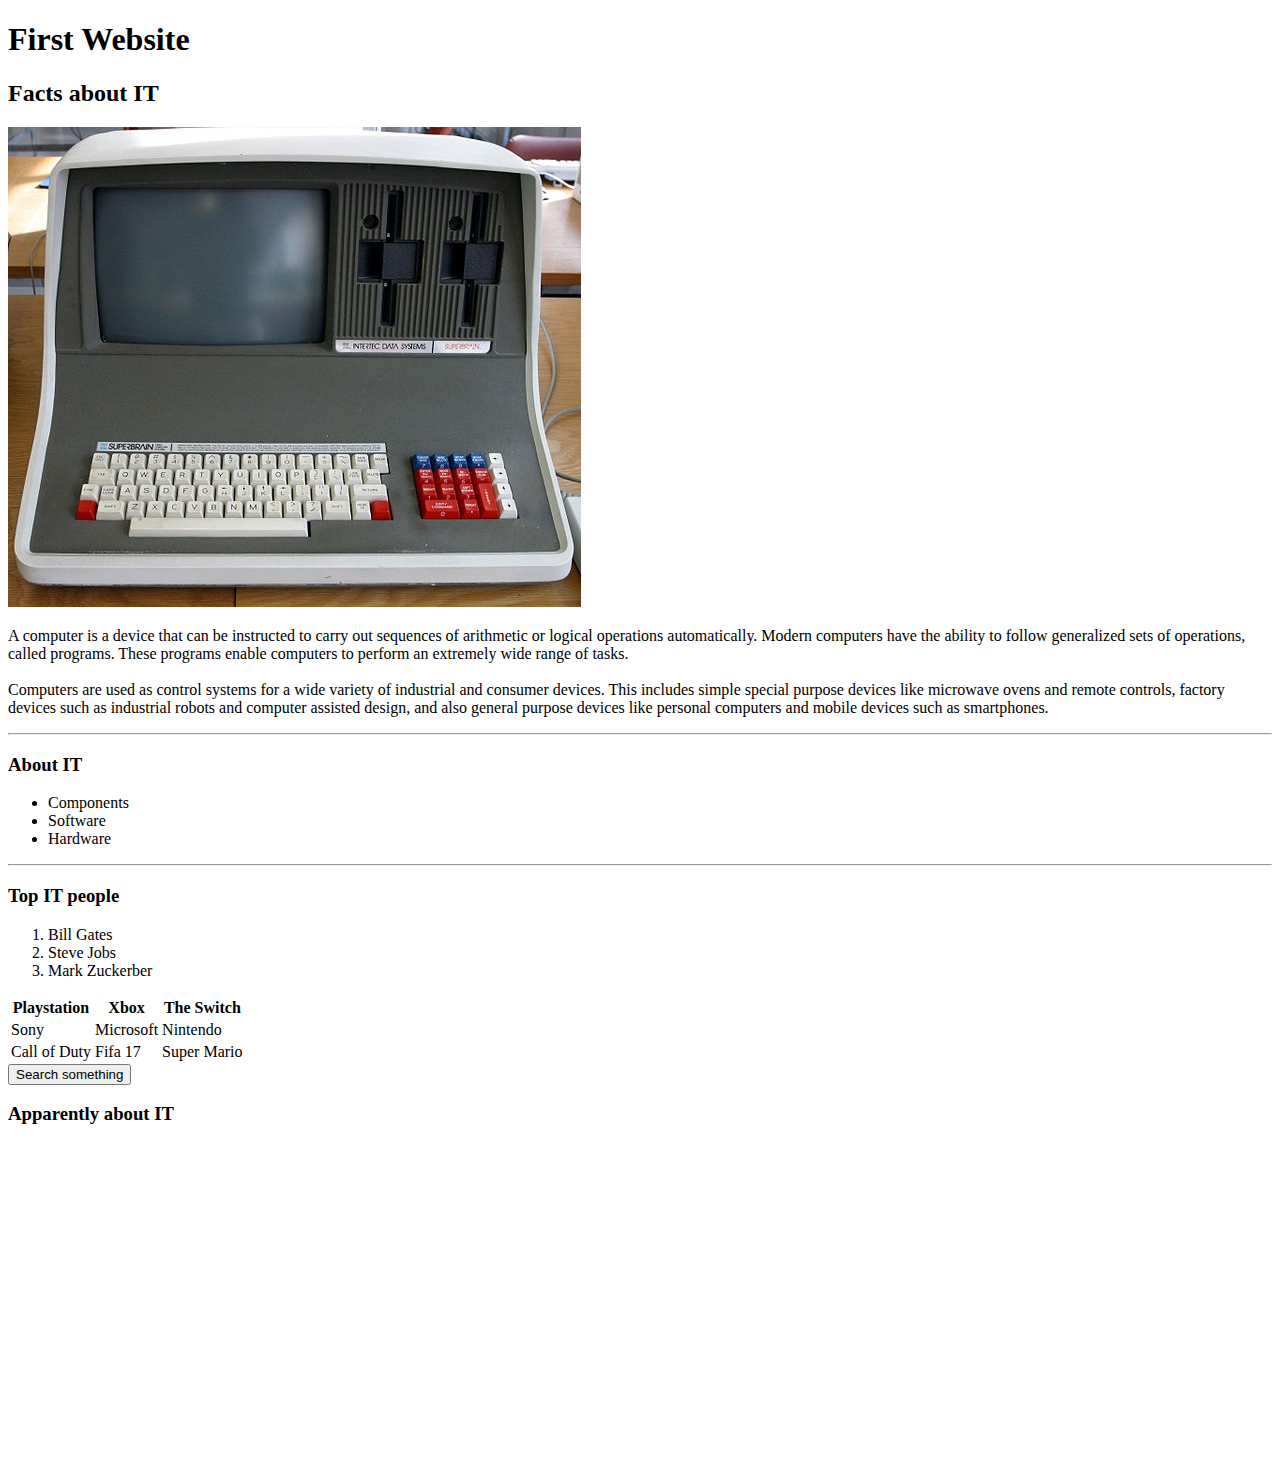
<file: index.html>
<!DOCTYPE html> <!-- Tells browser that HTML is being used -->
<html>  <!-- Defines the language is being used -->
    
    <head> <!-- Its gonna be loading in the background -->
        <meta charset="utf-8"> <!-- Allows us to use characters or symbols -->
		
        <meta http-equiv="X-UA-Compatible" content="IE=edge">
		
        <title> First Website Example</title>
        <meta name="description" content="An interactive getting started guide for Brackets.">
       
		
    </head>
    <body> <!-- This the user is gonna see -->
     
		
		<header>  </header>
  
		<h1> First Website </h1>
		
		<h2> Facts about IT </h2>
		
	<img src="resources/img/computer.jpg" />
		
	<p> A computer is a device that can be instructed to carry out sequences of arithmetic or logical operations automatically. Modern computers have the ability to follow generalized sets of operations, called programs. These programs enable computers to perform an extremely wide range of tasks.<br/>

	<br/>Computers are used as control systems for a wide variety of industrial and consumer devices. This includes simple special purpose devices like microwave ovens and remote controls, factory devices such as industrial robots and computer assisted design, and also general purpose devices like personal computers and mobile devices such as smartphones.</p>
		
	<hr/>
		
	<h3>  About IT </h3>
		
		<nav>
		
		<ul>
			
			<li> Components </li>
			
			<li> Software </li>
			
			<li> Hardware </li>
		
			
		</ul>
		
		</nav>
		
	<hr/>
		
		<h3> Top IT people </h3>
		
		<ol> 
		
		<li> Bill Gates </li>
		<li> Steve Jobs </li>
		<li> Mark Zuckerber </li>
		
		</ol>
		
	<table>
		
	<tr> <th> Playstation </th>  <th> Xbox </th> <th> The Switch </th> </tr>
		
	<tr> <td> Sony </td> <td> Microsoft </td> <td> Nintendo </td> </tr>
		
	<tr> <td> Call of Duty </td> <td> Fifa 17 </td> <td> Super Mario </td></tr>
		
	</table>
		
		<form action="http://www.google.co.uk">
		
		<input type="submit" value="Search something">
		
		</form>
		
		<div> 
			
			<h3> Apparently about IT </h3>
		
		<iframe width="560" height="315" src="https://www.youtube.com/embed/xKJmEC5ieOk?rel=0&amp;showinfo=0" frameborder="0" allow="autoplay; encrypted-media" allowfullscreen></iframe>
		
		
		</div>
		
		
		
        
    </body>
</html>
</file>
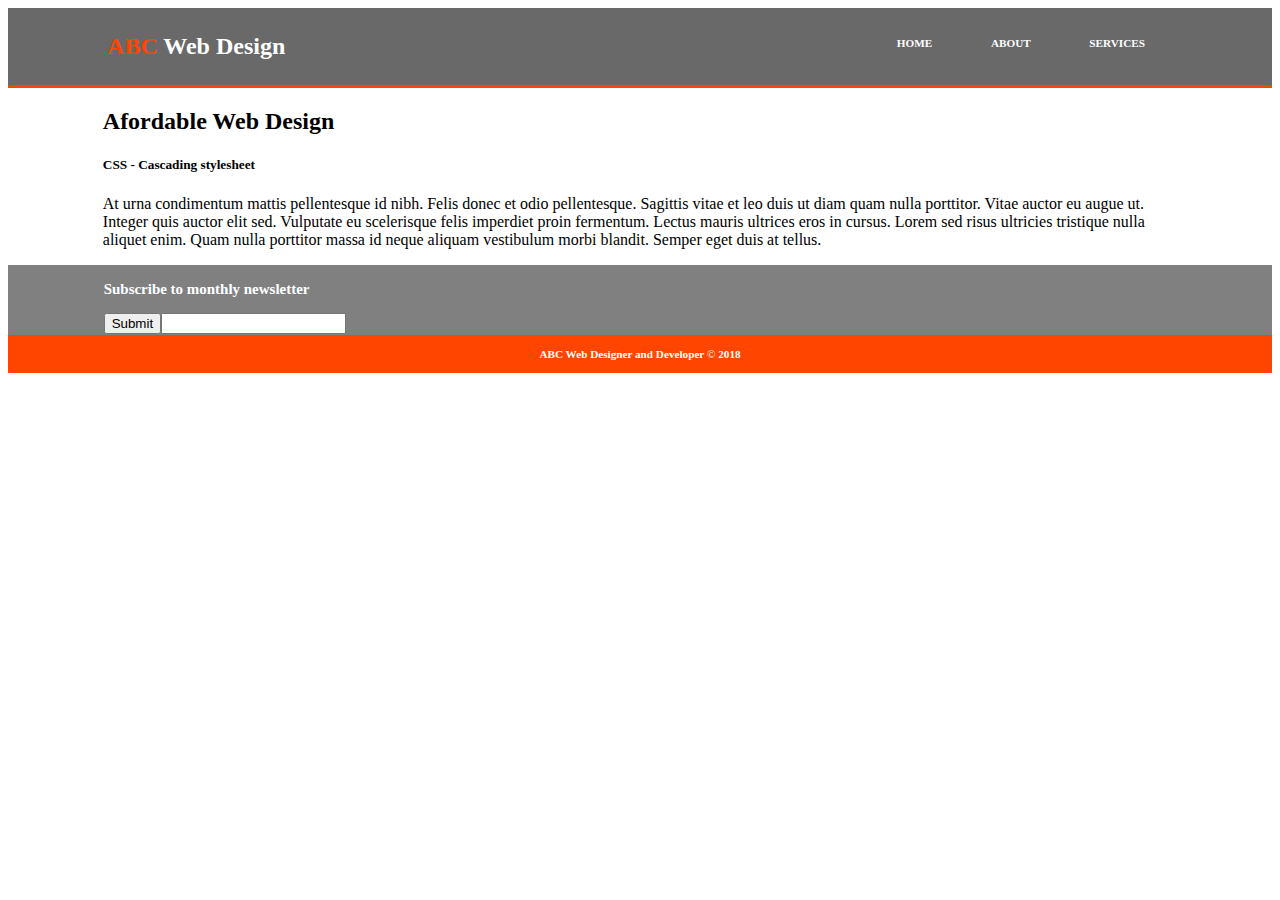
<file: ABC Web Design/index.html>
<!DOCTYPE html>
<html>
<head>
	<title> ABC Web Design </title>
	<meta charset="UTF-8">
	<meta name="viewport" content="width=device-width, initia-scale=1.0">
	<link rel="stylesheet" href="css/style.css">
</head>

<body>
	
	<header id="mainMenu">
	<div class="container">
	<h2 id="menu1"><b id="menuHighlight"> ABC</b> Web Design</h2>
	
	<ul id="menu2">
	<a href="index.html" class="btn1"> <li> Home </li></a>
	<a href="about.html" class="btn1"> <li> About </li></a>
	<a href="services.html" class="btn1"> <li> Services </li></a>
	</ul>

		</div>
	</header>	
	
	<section>
		<div class="container">
	<h2> Afordable Web Design </h2>
	
	<h5> CSS - Cascading stylesheet </h5>
	<p> At urna condimentum mattis pellentesque id nibh. Felis donec et odio pellentesque. Sagittis vitae et leo duis ut diam quam nulla porttitor. Vitae auctor eu augue ut. Integer quis auctor elit sed. Vulputate eu scelerisque felis imperdiet proin fermentum. Lectus mauris ultrices eros in cursus. Lorem sed risus ultricies tristique nulla aliquet enim. Quam nulla porttitor massa id neque aliquam vestibulum morbi blandit. Semper eget duis at tellus.
	</p>
</div>
	</section>
	
	<section id="middleSection">
	<div class="container">
	<h3 > Subscribe to monthly newsletter </h3>

	<div>
	<input type="email" name="email" required>
	<input type="submit" value="Submit" id="submit" class=>
	</div>
	</div>
	</section>	
	
	<footer >
		<p style="text-align: center"> <b> ABC Web Designer and Developer </b> &copy; <b> 2018 </b> </p>
	</footer>
		
</body>

</html>
</file>
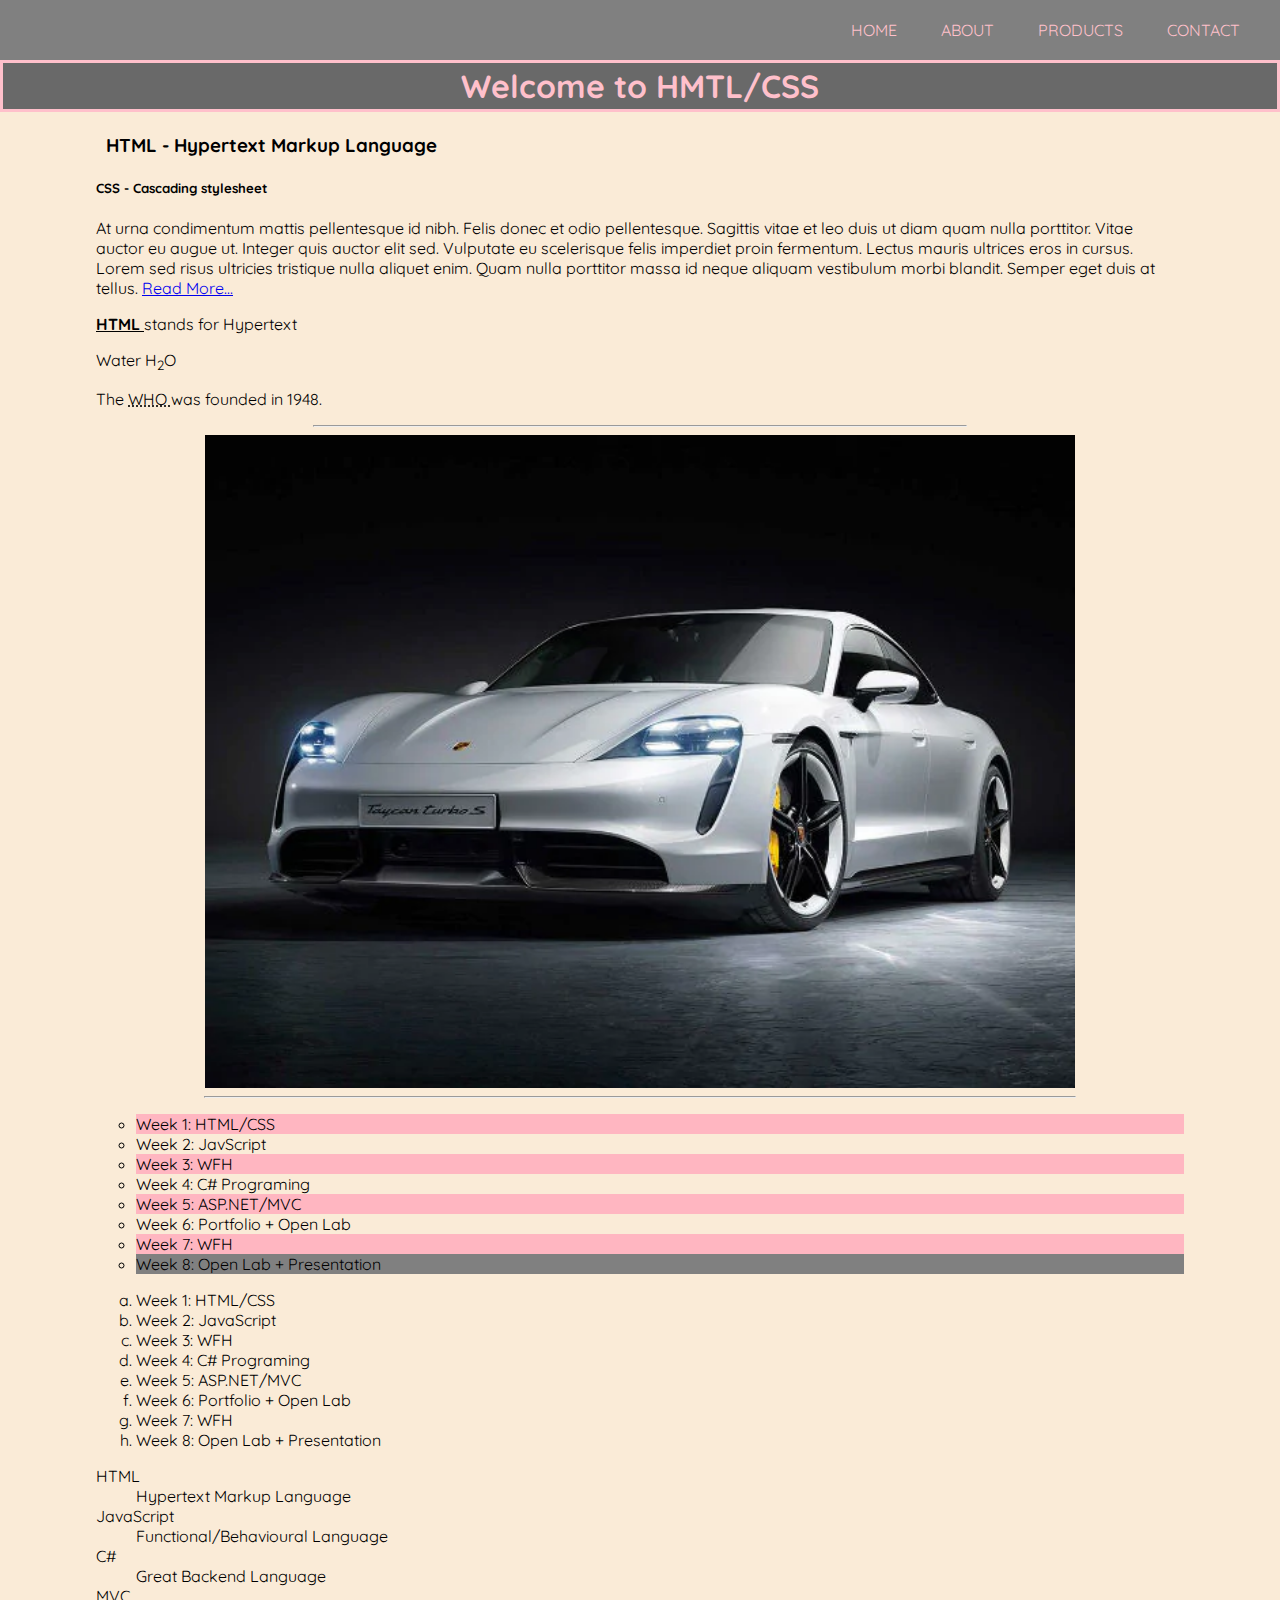
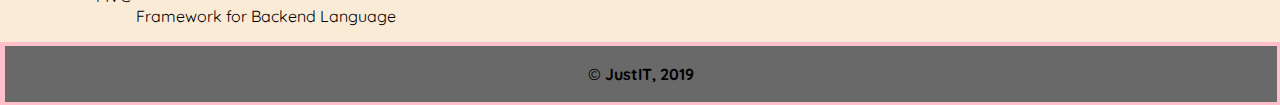
<file: Part 1/index.html>
<!DOCTYPE html>
<html>
<head>
	<title> Home page </title>
	<meta charset="UTF-8">
	<meta name="description" content="Web Development">
	<meta name="keywords" content="html5, css3">
	<meta name="viewport" content="width=device-width, initia-scale=1.0">
	<link rel="stylesheet" href="css/style.css">
</head>

<body>
	<ul id="menu1">
	<a href="index.html"> <li> Home </li></a>
	<a href="about.html"> <li> About </li></a>
	<a href="products.html"> <li> Products </li></a>
	<a href="contact.html"> <li> Contact </li></a>
	</ul>
	
	<h1> Welcome to HMTL/CSS </h1>
	<div class="container">
	<h3> HTML - Hypertext Markup Language</h3>
	<h5> CSS - Cascading stylesheet </h5>
	<p> At urna condimentum mattis pellentesque id nibh. Felis donec et odio pellentesque. Sagittis vitae et leo duis ut diam quam nulla porttitor. Vitae auctor eu augue ut. Integer quis auctor elit sed. Vulputate eu scelerisque felis imperdiet proin fermentum. Lectus mauris ultrices eros in cursus. Lorem sed risus ultricies tristique nulla aliquet enim. Quam nulla porttitor massa id neque aliquam vestibulum morbi blandit. Semper eget duis at tellus. <a href="https://www.w3schools.com/html/html5_intro.asp"> Read More... </a>
	</p>
	<p><u> <b> HTML </b> </u> stands for Hypertext
	</p>
	<! -- Comment here: What it that about -- >
	<p>Water H<sub>2</sub>O</p>
	<p>The <abbr title="World Health Organisation"> WHO </abbr> was founded in 1948. </p>
	<hr width="60%">
	<a href="https://www.bbc.co.uk/news"> <!--Link in the image -->
	<img src="img/car.webp" width="750px" class="center" alt="car">
	</a>
	<hr width="80%">
	<ul type="circle" class="myList">
		<li> Week 1: HTML/CSS </li>
		<li> Week 2: JavScript </li>
		<li> Week 3: WFH </li>
		<li> Week 4: C# Programing </li>
		<li> Week 5: ASP.NET/MVC </li>
		<li> Week 6: Portfolio + Open Lab </li>
		<li> Week 7: WFH </li>
		<li> Week 8: Open Lab + Presentation </li>
	</ul>
	<ol type="a">
		<li> Week 1: HTML/CSS </li>
		<li> Week 2: JavaScript </li>
		<li> Week 3: WFH </li>
		<li> Week 4: C# Programing </li>
		<li> Week 5: ASP.NET/MVC </li>
		<li> Week 6: Portfolio + Open Lab </li>
		<li> Week 7: WFH </li>
		<li> Week 8: Open Lab + Presentation </li>		
	</ol>
	
	<dl>
		<dt> HTML </dt>
		<dd> Hypertext Markup Language </dd>
		
		<dt> JavaScript </dt>
		<dd> Functional/Behavioural Language </dd>
		
		<dt> C# </dt>
		<dd> Great Backend Language </dd>
		
		<dt> MVC </dt>
		<dd> Framework for Backend Language </dd>
		
	</dl>
	</div>
	<footer >
		<p style="text-align: center"> &copy; <b> JustIT, 2019 </b> </p>
	</footer>
		
</body>

</html>
</file>
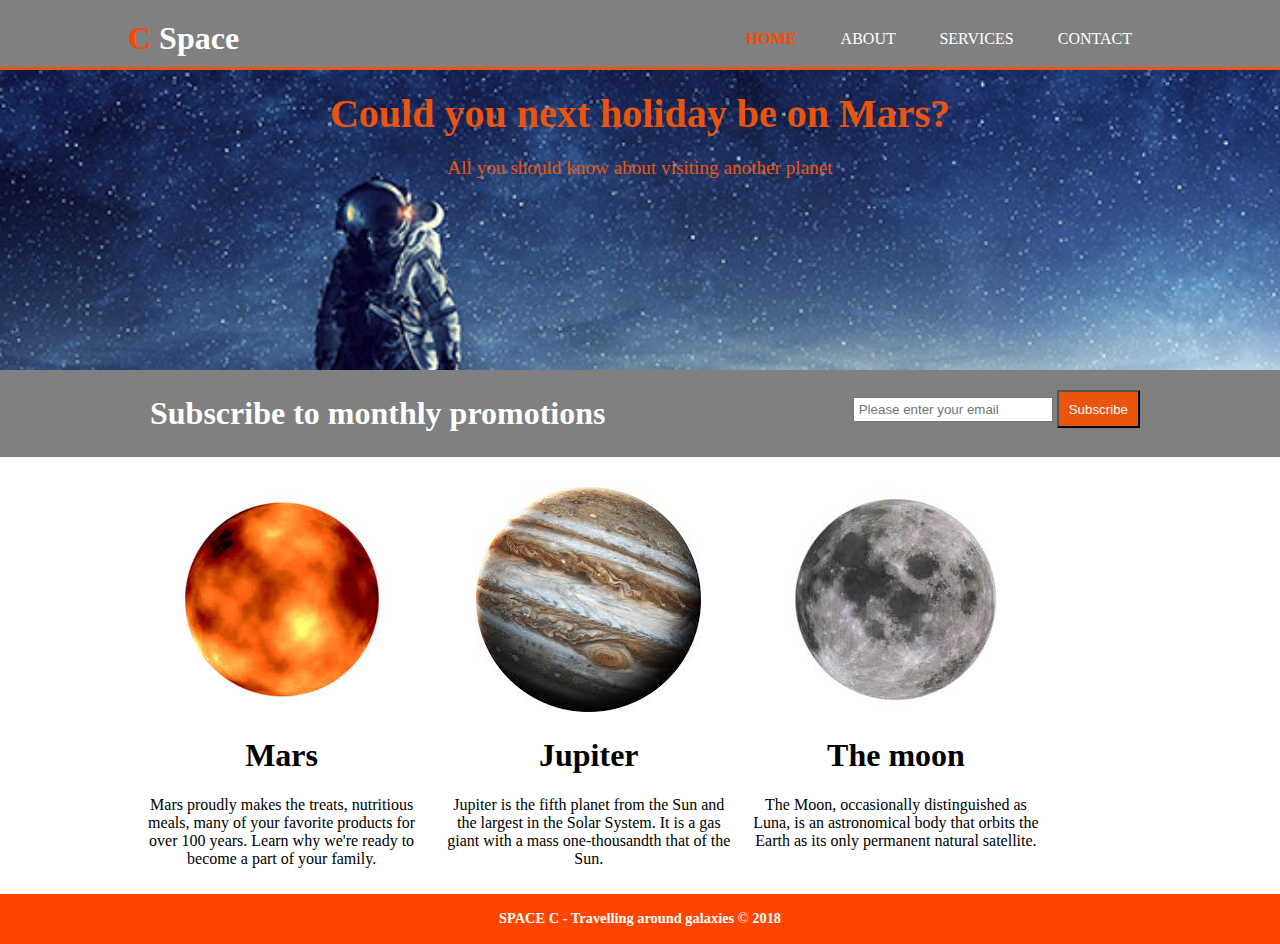
<file: ABC Web Design/ABC Web Design/index.html>
<!DOCTYPE html>
<html>
<head>
	<title> ABC Web Design </title>
	<meta charset="UTF-8">
	<meta name="viewport" content="width=device-width, initia-scale=1.0">
	<link rel="stylesheet" href="css/style1.css">
</head>

<body>
	
	<header>
	<div class="container">
	<div id="branding">
	<h1><b id="menu1">C </b> Space </h1>
	</div>
	<nav>
	<ul id="menu2">
	<li class="current"> <a href="index.html" > Home </a></li>
	<li><a href="about.html" > About </a></li>
	<li><a href="services.html" >Services </a></li>
	<li><a href="contact.html">Contact</a></li>
	</ul>
	</nav>
	</div>
	</header>	
	
	<section id="showcase">
	<div class="container">
	<h1> Could you next holiday be on Mars? </h1>
	<p> All you should know about visiting another planet  </p>
    </div>
	</section>
	
	<section id="newsletter">
	<div class="container">
	<h1> Subscribe to monthly promotions </h1>
	<form>
	<input type="email" name="email" placeholder="Please enter your email">
	<input class="btn1" type="submit" value="Subscribe">
	</form>
		</div>
	</section>	
	
	<section id="boxes">
	<div class="container">	
	<div class="box">
		<img src="img/mars.jpg">
		<h1> Mars </h1>
		<p>Mars proudly makes the treats, nutritious meals, many of your favorite products for over 100 years. Learn why we're ready to become a part of your family.</p>
	</div>	
		
	<div class="box">
		<img src="img/jupiter.jpg">
		<h1> Jupiter </h1>
		<p>Jupiter is the fifth planet from the Sun and the largest in the Solar System. It is a gas giant with a mass one-thousandth that of the Sun. </p>
	</div>	
		
	<div class="box">
		<img src="img/themoon.jpg">
		<h1> The moon </h1>
		<p> The Moon, occasionally distinguished as Luna, is an astronomical body that orbits the Earth as its only permanent natural satellite.</p>
	</div>	
	</div>
	</section>
	
	<footer >
		<p style="text-align: center"> <b> SPACE C - Travelling around galaxies </b> &copy; <b> 2018 </b> </p>
	</footer>
		
</body>

</html>
</file>
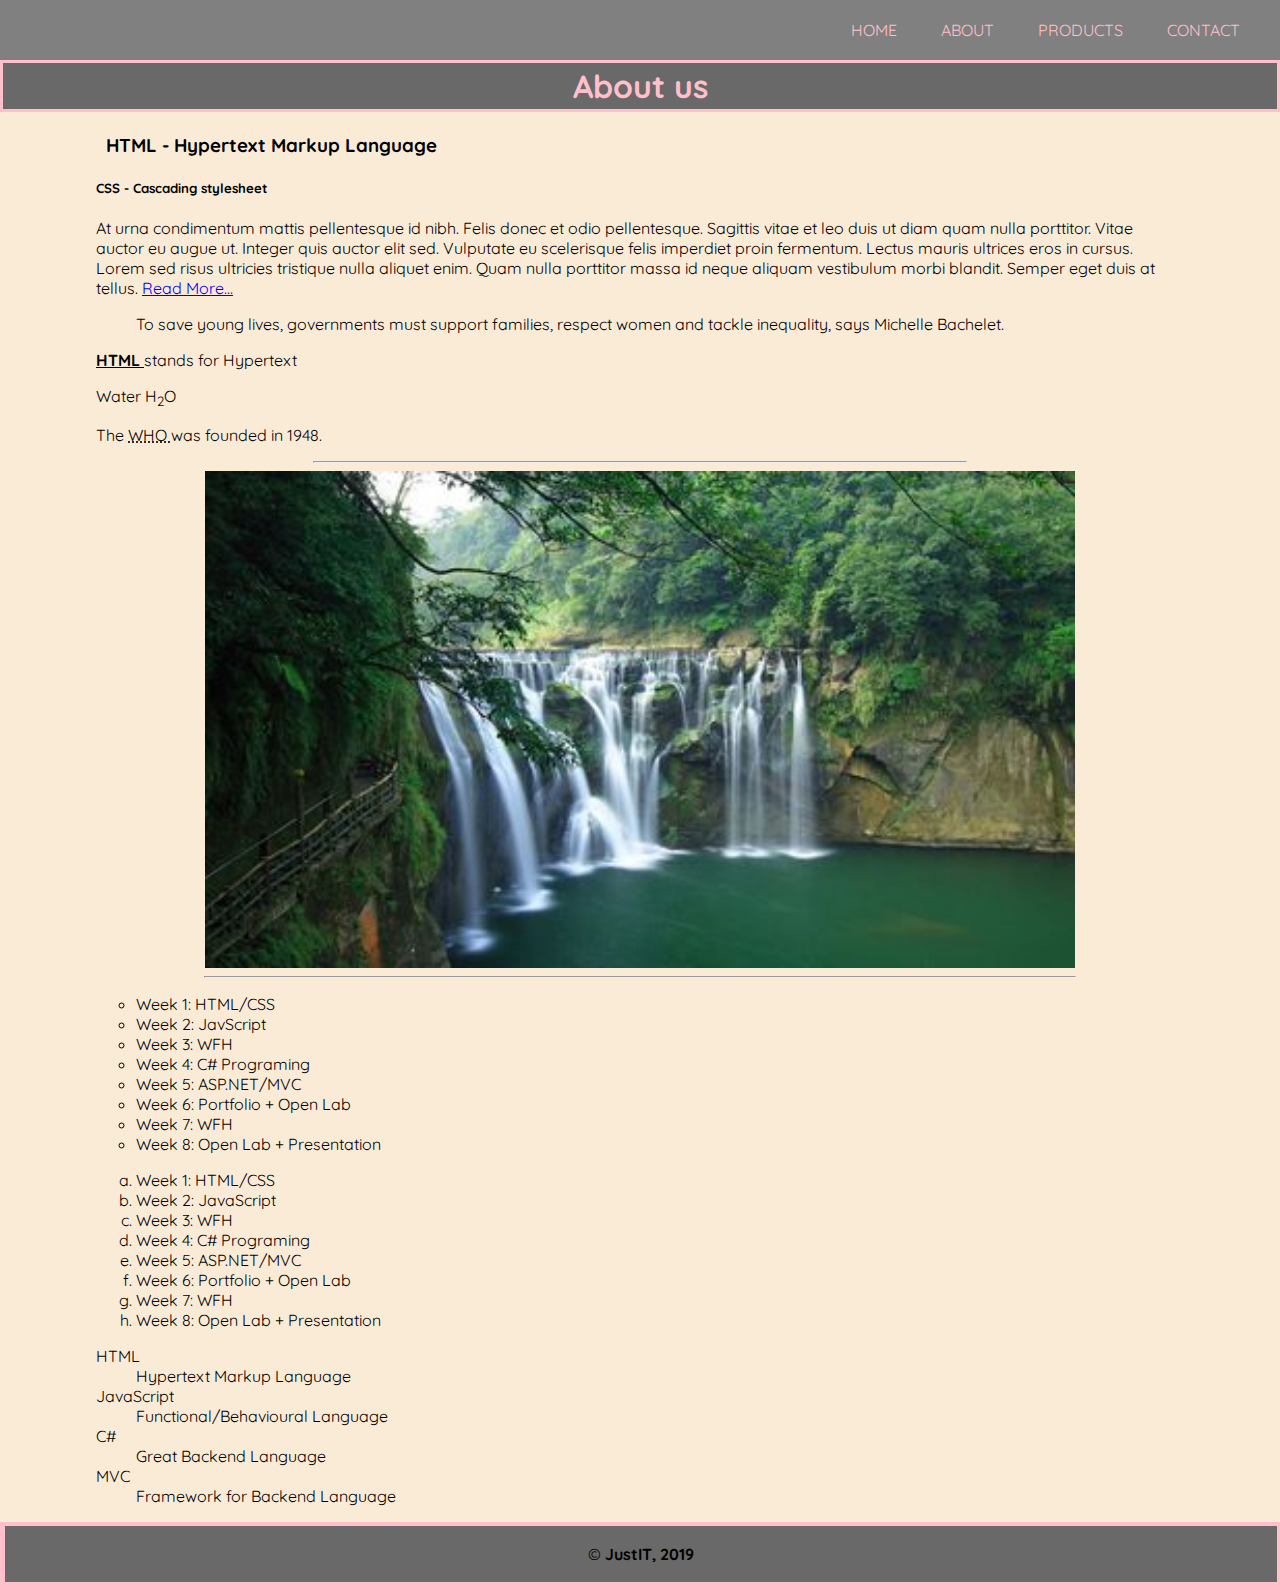
<file: Part 1/about.html>
<!DOCTYPE html>
<html>
<head>
	<title> About </title>
	<meta charset="UTF-8">
	<link rel="stylesheet" href="css/style.css">
</head>

<body>
	
	<ul id="menu1">
	<a href="index.html"> <li> Home </li></a>
	<a href="about.html"> <li> About </li></a>
	<a href="products.html"> <li> Products </li></a>
	<a href="contact.html"> <li> Contact </li></a>
	</ul>
	
	<h1> About us </h1>
	<div class="container">
	<h3> HTML - Hypertext Markup Language</h3>
	<h5> CSS - Cascading stylesheet </h5>
	<p> At urna condimentum mattis pellentesque id nibh. Felis donec et odio pellentesque. Sagittis vitae et leo duis ut diam quam nulla porttitor. Vitae auctor eu augue ut. Integer quis auctor elit sed. Vulputate eu scelerisque felis imperdiet proin fermentum. Lectus mauris ultrices eros in cursus. Lorem sed risus ultricies tristique nulla aliquet enim. Quam nulla porttitor massa id neque aliquam vestibulum morbi blandit. Semper eget duis at tellus. <a href="https://www.w3schools.com/html/html5_intro.asp"> Read More... </a>
	</p>
	<blockquote cite="https://www.nature.com/">
		To save young lives, governments must support families, respect women and tackle inequality, says Michelle Bachelet.
	</blockquote>
	
	<p><u> <b> HTML </b> </u> stands for Hypertext
	</p>
	<! -- Comment here: What it that about -- >
	<p>Water H<sub>2</sub>O</p>
	<p>The <abbr title="World Health Organisation"> WHO </abbr> was founded in 1948. </p>
	<hr width="60%">
	<a href="https://www.bbc.co.uk/news"> <!--Link in the image -->
	<img src="img/Waterfall.jpg" width="750px" class="center">
	</a>
	<hr width="80%">
	<ul type="circle">
		<li> Week 1: HTML/CSS </li>
		<li> Week 2: JavScript </li>
		<li> Week 3: WFH </li>
		<li> Week 4: C# Programing </li>
		<li> Week 5: ASP.NET/MVC </li>
		<li> Week 6: Portfolio + Open Lab </li>
		<li> Week 7: WFH </li>
		<li> Week 8: Open Lab + Presentation </li>
	</ul>
	<ol type="a">
		<li> Week 1: HTML/CSS </li>
		<li> Week 2: JavaScript </li>
		<li> Week 3: WFH </li>
		<li> Week 4: C# Programing </li>
		<li> Week 5: ASP.NET/MVC </li>
		<li> Week 6: Portfolio + Open Lab </li>
		<li> Week 7: WFH </li>
		<li> Week 8: Open Lab + Presentation </li>		
	</ol>
	
	<dl>
		<dt> HTML </dt>
		<dd> Hypertext Markup Language </dd>
		
		<dt> JavaScript </dt>
		<dd> Functional/Behavioural Language </dd>
		
		<dt> C# </dt>
		<dd> Great Backend Language </dd>
		
		<dt> MVC </dt>
		<dd> Framework for Backend Language </dd>
		
	</dl>
	</div>
	<footer>
		<p style="text-align: center"> &copy; <b> JustIT, 2019 </b> </p>
	</footer>
	
</body>

</html>
</file>
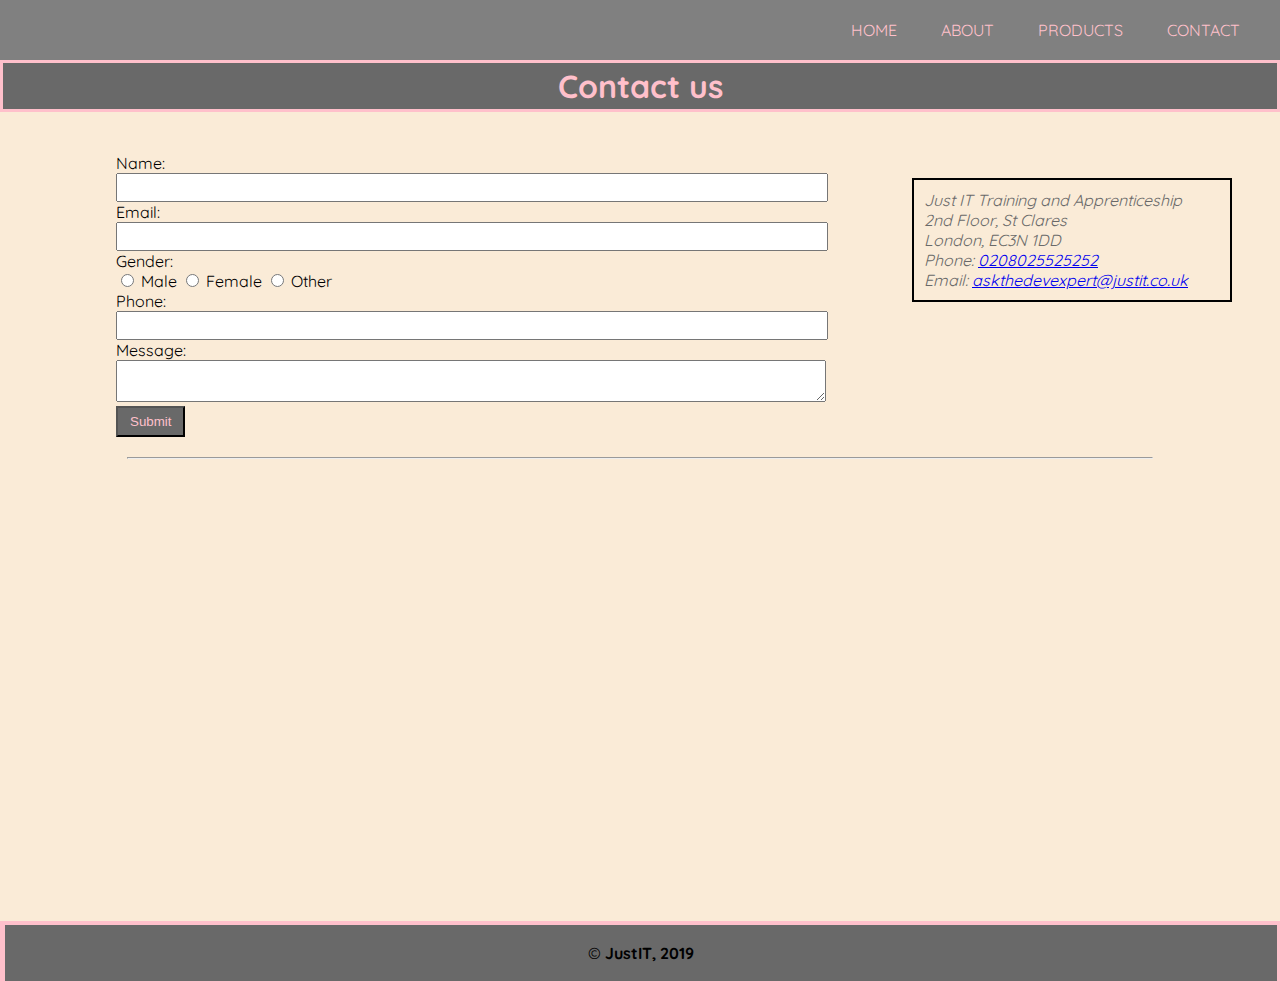
<file: Part 1/contact.html>
<!DOCTYPE html>
<html>
<head>
	<title> Contact </title>
	<meta charset="UTF-8">
	<link rel="stylesheet" href="css/style.css">
	<style>
		address{
			display: block;
			color: dimgrey;
			border: 2px solid black;
			padding: 10px;
		}
		#addressdiv{
			width: 25%;
			float: left;
			margin-top: 45px;
		}
	</style>
</head>

<body>
	
	<ul id="menu1">
	<a href="index.html"> <li> Home </li></a>
	<a href="about.html"> <li> About </li></a>
	<a href="products.html"> <li> Products </li></a>
	<a href="contact.html"> <li> Contact </li></a>
	</ul>
	
	<h1> Contact us </h1>
	<div class="container">
	<div id="formdiv">
	<form method="post" action="mailto:camilaf01@gmail.com" enctype="text/plain" class="myform">
	<div>
	
	<label> Name: </label>
	<input type="text" name="name" required>
	</div>
		
	<div>
	<label> Email: </label>
	<input type="email" name="email" required>
	</div>
		
	<div>
	<label> Gender: </label>
	<input type="radio" name="gender" value="male"> Male
	<input type="radio" name="gender" value="female"> Female
	<input type="radio" name="gender" value="Other"> Other
	</div>
		
	<div>
	<label> Phone: </label>
	<input type="number" name="phone">
	</div>
	
	<div>
	<label> Message: </label>
	<textarea name="message"></textarea>
	</div>
			
	<input type="submit" value="Submit" class="button">
	
	</form>
	</div>
	</div>
	
	<div id="addressdiv">
		<address>
			Just IT Training and Apprenticeship <br>
			2nd Floor, St Clares <br>
			London, EC3N 1DD <br>
			Phone: <a href="tel: 0208025525252"> 0208025525252 </a> <br>
			Email: <a href="sip: askthedevexpert@justit.co.uk"> askthedevexpert@justit.co.uk </a> <br>
		</address>	
	</div>
	<div>
	<hr width="80%">
	
	<iframe src="https://www.google.com/maps/embed?pb=!1m18!1m12!1m3!1d2483.0448689154796!2d-0.07726908471080214!3d51.512392818159874!2m3!1f0!2f0!3f0!3m2!1i1024!2i768!4f13.1!3m3!1m2!1s0x4876034b9c0c3d4d%3A0x4a8a2e2a872317ef!2sMinories%2C+London+EC3N+1DD!5e0!3m2!1sen!2suk!4v1565692076440!5m2!1sen!2suk" width="100%" height="450" frameborder="0" style="border:0" allowfullscreen=""></iframe>
	</div>
	
	<div class="clear"> </div>
	<footer>
		<p style="text-align: center"> &copy; <b> JustIT, 2019 </b> </p>
	</footer>
	
		
</body>

</html>
</file>
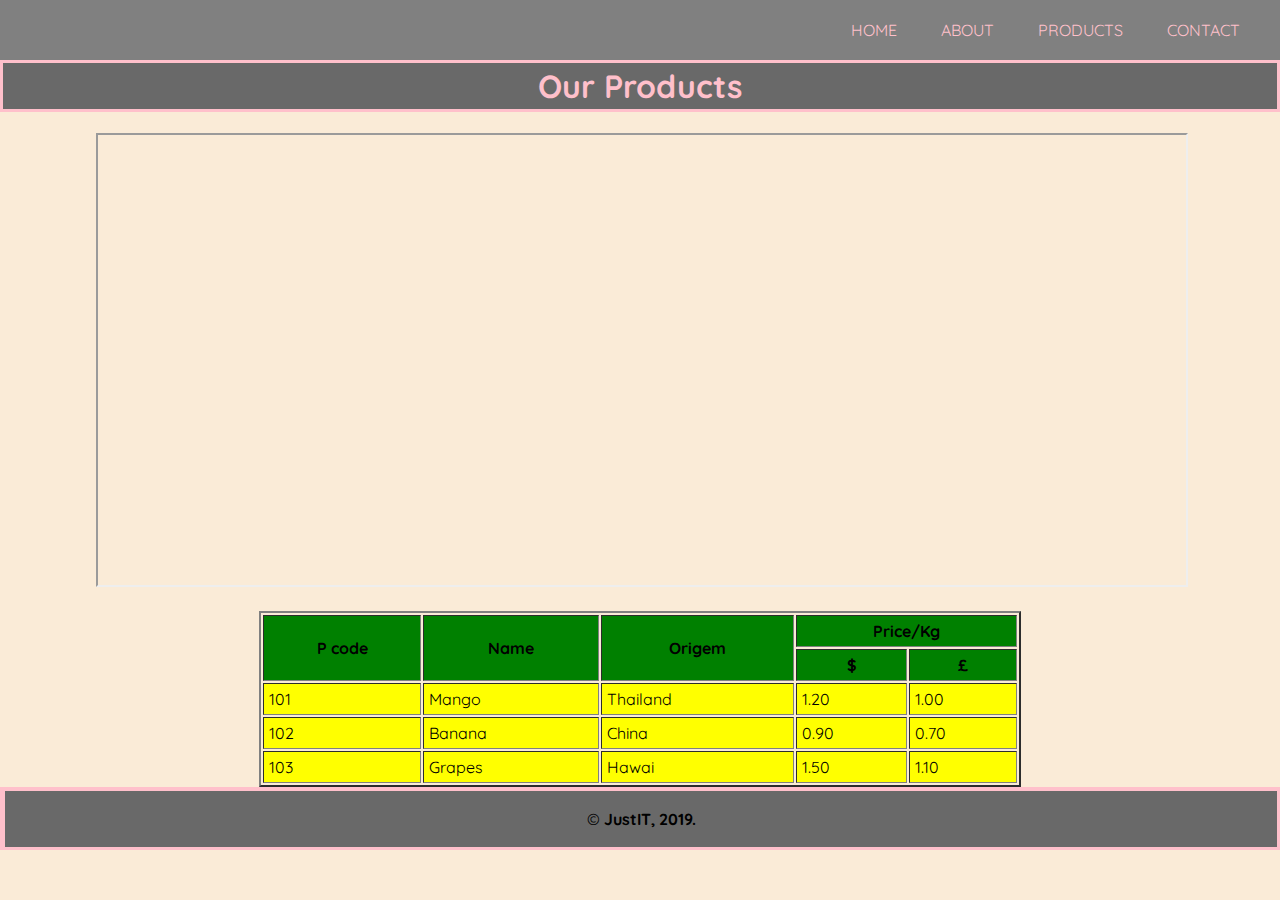
<file: Part 1/products.html>
<!DOCTYPE html>
<html>
<head>
	<title> Product </title>
	<meta charset="UTF-8">
	<link rel="stylesheet" href="css/style.css">
</head>

<body>
	
	<ul id="menu1">
	<a href="index.html"> <li> Home </li></a>
	<a href="about.html"> <li> About </li></a>
	<a href="products.html"> <li> Products </li></a>
	<a href="contact.html"> <li> Contact </li></a>
	</ul>
	
	<h1> Our Products </h1>
	<div class="container">
	<iframe src="https://www.youtube.com/embed/IWlAxUDmnsQ" width="100%" height="450" ></iframe>
	
	<br>
	<br>
	
	<table border="2">
		<thead>
		<tr>
    		<th rowspan="2">P code</th>
    		<th rowspan="2">Name</th>
    		<th rowspan="2">Origem</th>
			<th colspan="2">Price/Kg</th>		
  		</tr>
		<tr>
			<th>$</th>
			<th>£</th>
		</tr>
		</thead>
		<tr>
    		<td>101</td>
    		<td> Mango </td>
    		<td> Thailand </td>
			<td> 1.20 </td>
			<td> 1.00 </td>
	  		
		<tr>
    		<td>102</td>
    		<td> Banana </td>
    		<td> China </td>
			<td> 0.90 </td>
			<td> 0.70 </td>
	  	</tr>
		<tr>
    		<td>103</td>
    		<td> Grapes </td>
    		<td> Hawai </td>
			<td> 1.50 </td>
			<td> 1.10 </td>
	  	</tr>
	</table>
	</div>
	
	<footer>
		<p style="text-align: center"> &copy; <b> JustIT, 2019. </b> </p>
	</footer>	


</body>

</html>
</file>
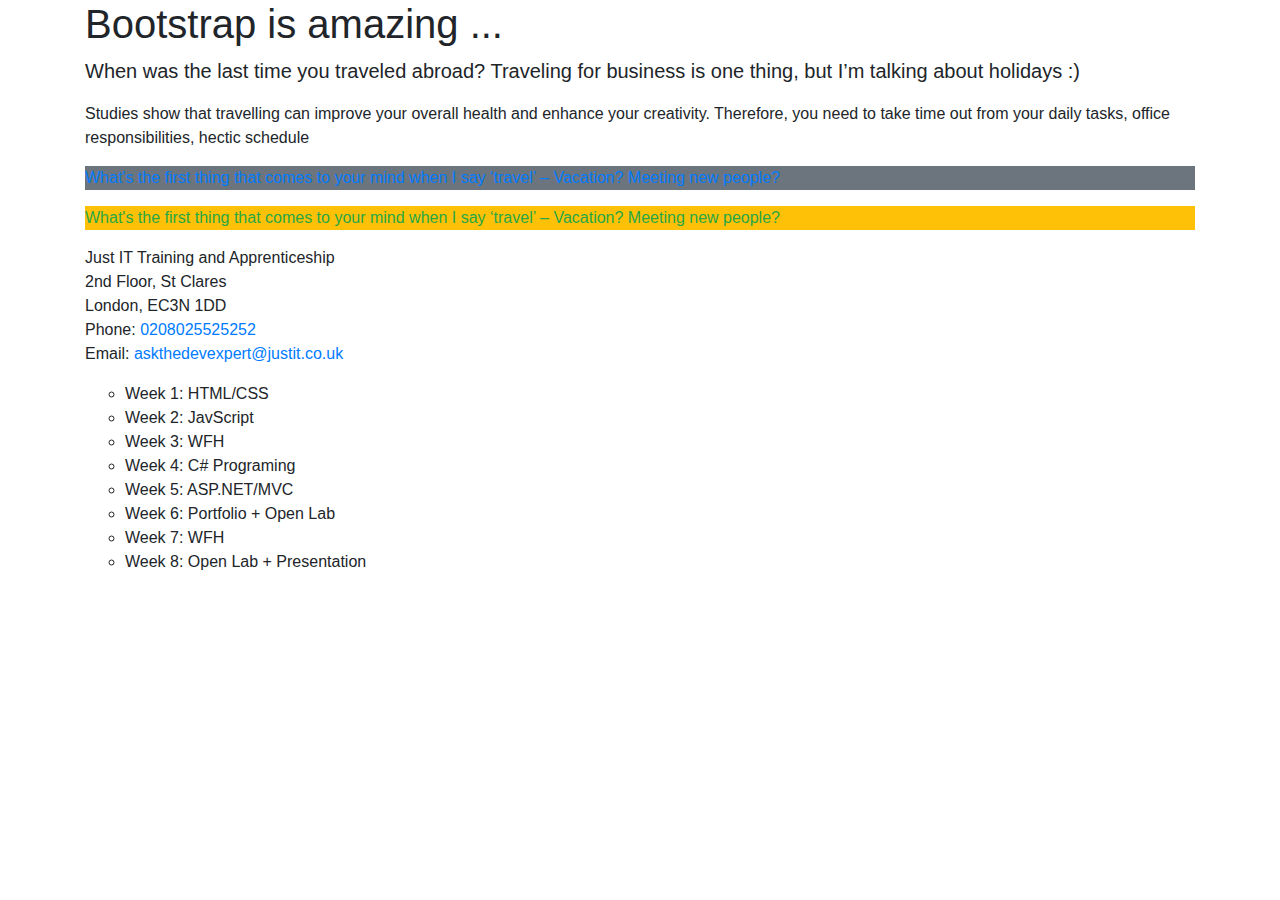
<file: Photography/bootstrap.html>
<!DOCTYPE html>
<html>
	<head>
		<title> Bootstrap tutorial </title>
		<meta charset="utf-8">
		<meta name="viewport" content="width=device-width, initial-scale=1.0">
		<link rel="stylesheet" href="bootstrap-4.3.1-dist/css/bootstrap.min.css">
		   
	</head>
	<body>
		<div class="container">
		<h1>Bootstrap is amazing ...</h1>
		<p class="lead">When was the last time you traveled abroad? Traveling for business is one thing, but I’m talking about holidays :) </p>
		
		<p>Studies show that travelling can improve your overall health and enhance your creativity. Therefore, you need to take time out from your daily tasks, office responsibilities, hectic schedule</p>
			
		<p class="text-primary bg-secondary"> What's the first thing that comes to your mind when I say ‘travel’ – Vacation? Meeting new people? </p>
		<p class="text-success bg-warning"> What's the first thing that comes to your mind when I say ‘travel’ – Vacation? Meeting new people? </p>
			
		<address>
			Just IT Training and Apprenticeship <br>
			2nd Floor, St Clares <br>
			London, EC3N 1DD <br>
			Phone: <a href="tel: 0208025525252"> 0208025525252 </a> <br>
			Email: <a href="sip: askthedevexpert@justit.co.uk"> askthedevexpert@justit.co.uk </a> <br>
		</address>	
		 <ul type="circle">
		<li> Week 1: HTML/CSS </li>
		<li> Week 2: JavScript </li>
		<li> Week 3: WFH </li>
		<li> Week 4: C# Programing </li>
		<li> Week 5: ASP.NET/MVC </li>
		<li> Week 6: Portfolio + Open Lab </li>
		<li> Week 7: WFH </li>
		<li> Week 8: Open Lab + Presentation </li>
	    </ul>
			
		</div>
		
		
	</body>
	
</html>
</file>
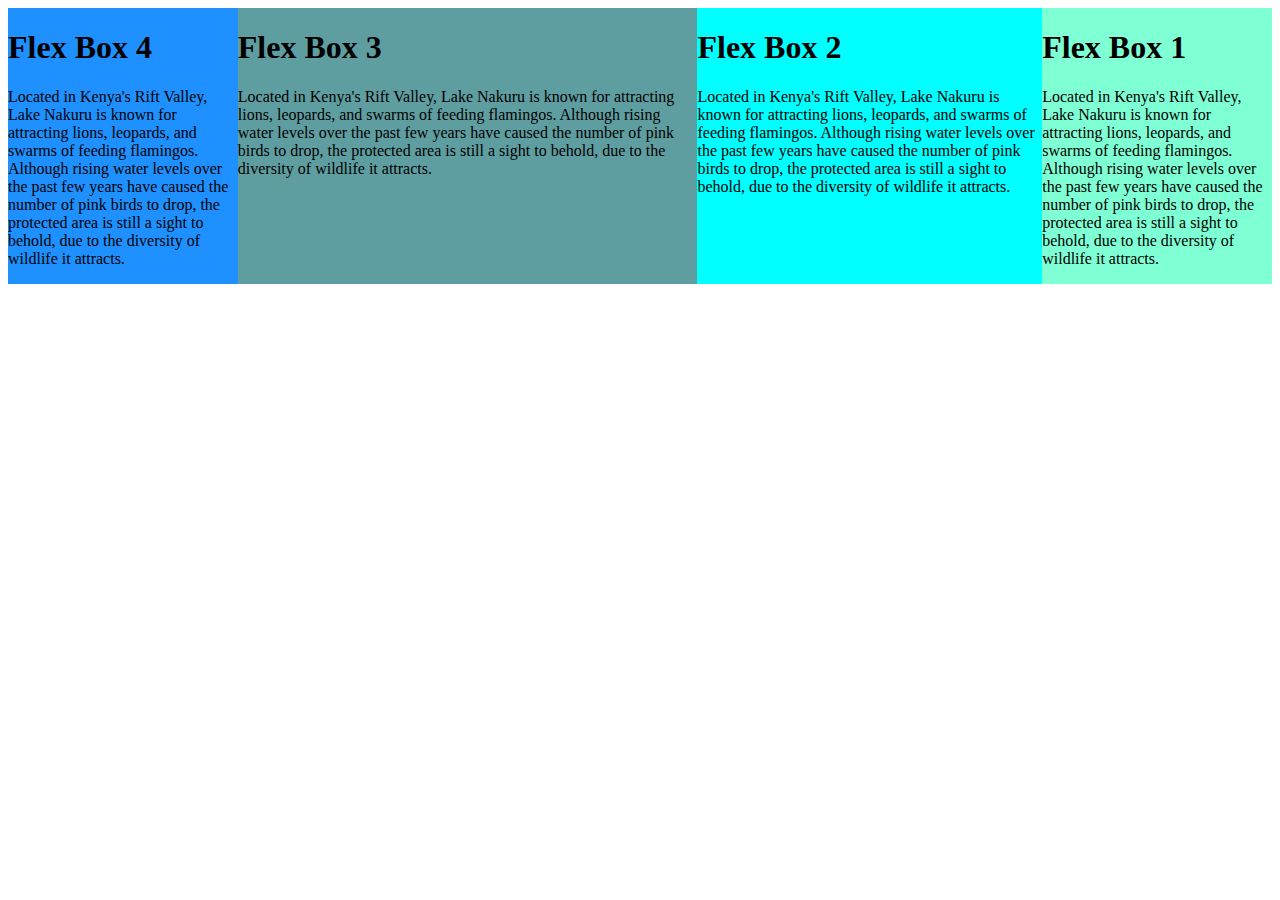
<file: Photography/flexBox.html>
<!DOCTYPE html>
<html>
	<head>
		<title> Flex boxes </title>
		<meta charset="utf-8">
		<meta name="viewport" content="width=device-width, initial-scale=1.0">
		<style>
			#flexContainer{
				display: flex;
				flex-direction: row;
			}
			
			#flex1{
				flex: 1;
				order:4;
				background-color: aquamarine;
			}
			#flex2{
				flex: 1.5;
				order:3;
				background-color: aqua;
			}
			#flex3{
				flex: 2;
				order:2;
				background-color: cadetblue;
			}
			#flex4{
				flex: 1;
				order:1;
				background-color: dodgerblue;
			}
			
			@media screen and (max-width:600px)
			{
				#flexContainer{
				display: flex;
				flex-direction: column;
			}
			}
		</style>
   
	</head>
	
	<body>
	<div id="flexContainer">
		<div id="flex1">
			<h1>Flex Box 1 </h1>
			<p>Located in Kenya's Rift Valley, Lake Nakuru is known for attracting lions, leopards, and swarms of feeding flamingos. Although rising water levels over the past few years have caused the number of pink birds to drop, the protected area is still a sight to behold, due to the diversity of wildlife it attracts.</p>
		</div>
		<div id="flex2">
			<h1>Flex Box 2 </h1>
			<p>Located in Kenya's Rift Valley, Lake Nakuru is known for attracting lions, leopards, and swarms of feeding flamingos. Although rising water levels over the past few years have caused the number of pink birds to drop, the protected area is still a sight to behold, due to the diversity of wildlife it attracts.</p>
		</div>
		<div id="flex3">
			<h1>Flex Box 3 </h1>
			<p>Located in Kenya's Rift Valley, Lake Nakuru is known for attracting lions, leopards, and swarms of feeding flamingos. Although rising water levels over the past few years have caused the number of pink birds to drop, the protected area is still a sight to behold, due to the diversity of wildlife it attracts.</p>
		</div>
		<div id="flex4">
			<h1>Flex Box 4 </h1>
			<p>Located in Kenya's Rift Valley, Lake Nakuru is known for attracting lions, leopards, and swarms of feeding flamingos. Although rising water levels over the past few years have caused the number of pink birds to drop, the protected area is still a sight to behold, due to the diversity of wildlife it attracts.</p>
		</div>
	</div>
	</body>
</html>
</file>
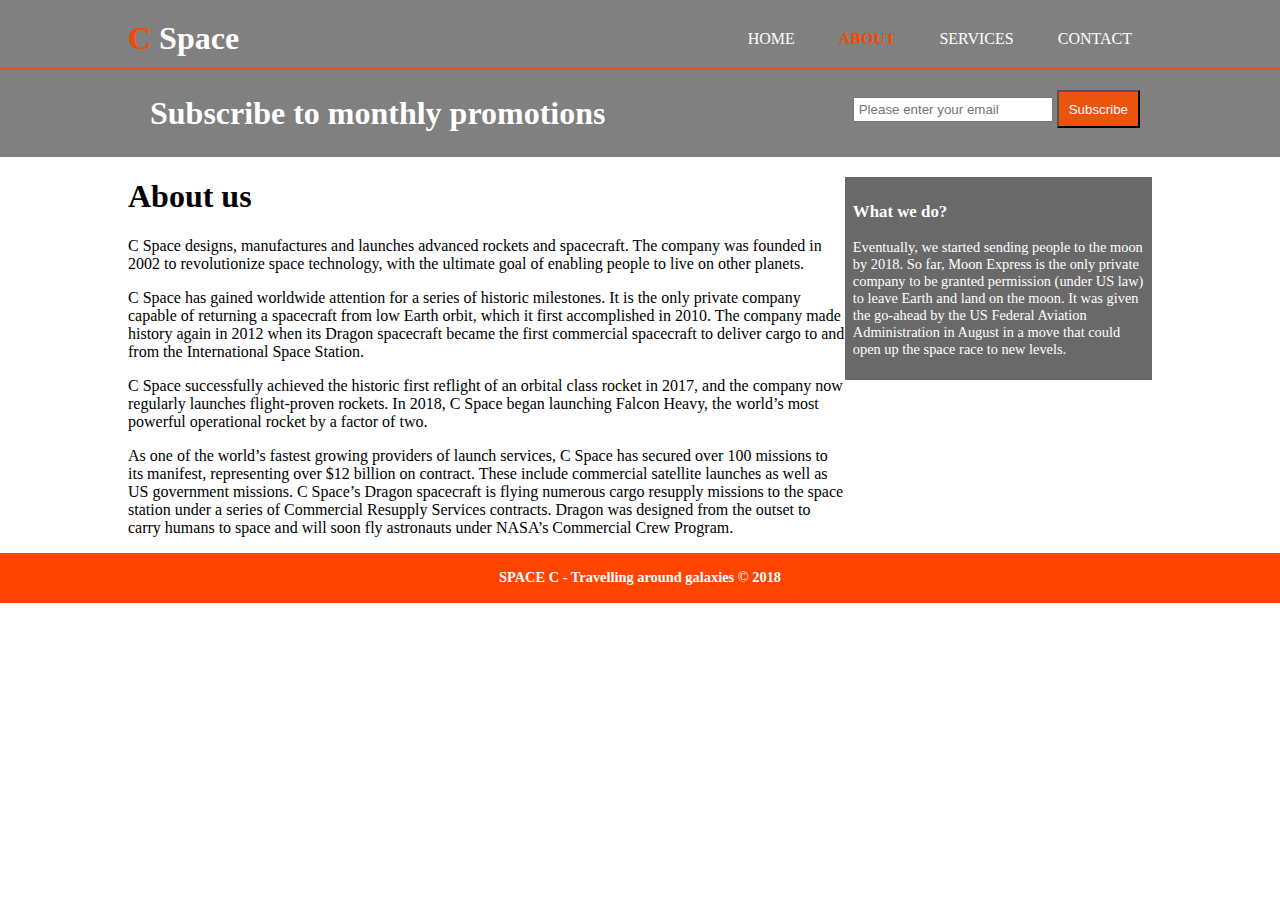
<file: ABC Web Design/ABC Web Design/about.html>
<!DOCTYPE html>
<html>
<head>
	<title> ABC Web Design </title>
	<meta charset="UTF-8">
	<meta name="viewport" content="width=device-width, initia-scale=1.0">
	<link rel="stylesheet" href="css/style1.css">
</head>

<body>
	
	<header>
	<div class="container">
	<div id="branding">
	<h1><b id="menu1">C </b> Space </h1>
	</div>
	<nav>
	<ul id="menu2">
	<li> <a href="index.html" > Home </a></li>
	<li class="current"><a href="about.html" > About </a></li>
	<li><a href="services.html" >Services </a></li>
	<li><a href="contact.html">Contact</a></li>
	</ul>
	</nav>
	</div>
	</header>
	
	<section id="newsletter">
	<div class="container">
	<h1> Subscribe to monthly promotions </h1>
	<form>
	<input type="email" name="email" placeholder="Please enter your email">
	<input class="btn1" type="submit" value="Subscribe">
	</form>
		</div>
	</section>	
	
	
	<section id="about">
	<div class="container">
	<div id="about2">
	<h1> About us </h1>	
		<p>C Space designs, manufactures and launches advanced rockets and spacecraft. The company was founded in 2002 to revolutionize space technology, with the ultimate goal of enabling people to live on other planets.</p>
		
		<p>C Space has gained worldwide attention for a series of historic milestones. It is the only private company capable of returning a spacecraft from low Earth orbit, which it first accomplished in 2010. The company made history again in 2012 when its Dragon spacecraft became the first commercial spacecraft to deliver cargo to and from the International Space Station.</p>
		
		<p>C Space successfully achieved the historic first reflight of an orbital class rocket in 2017, and the company now regularly launches flight-proven rockets. In 2018, C Space began launching Falcon Heavy, the world’s most powerful operational rocket by a factor of two.</p>
		
		<p>As one of the world’s fastest growing providers of launch services, C Space has secured over 100 missions to its manifest, representing over $12 billion on contract. These include commercial satellite launches as well as US government missions. C Space’s Dragon spacecraft is flying numerous cargo resupply missions to the space station under a series of Commercial Resupply Services contracts. Dragon was designed from the outset to carry humans to space and will soon fly astronauts under NASA’s Commercial Crew Program.</p>

	</div>
	<aside id="about3">
	<h3>What we do? </h3>
		<p>Eventually, we started sending people to the moon by 2018. So far, Moon Express is the only private company to be granted permission (under US law) to leave Earth and land on the moon. It was given the go-ahead by the US Federal Aviation Administration in August in a move that could open up the space race to new levels.</p>
	</aside>	
	</div>
	</section>
	
	<footer >
		<p style="text-align: center"> <b> SPACE C - Travelling around galaxies </b> &copy; <b> 2018 </b> </p>
	</footer>
	
</body>
</file>
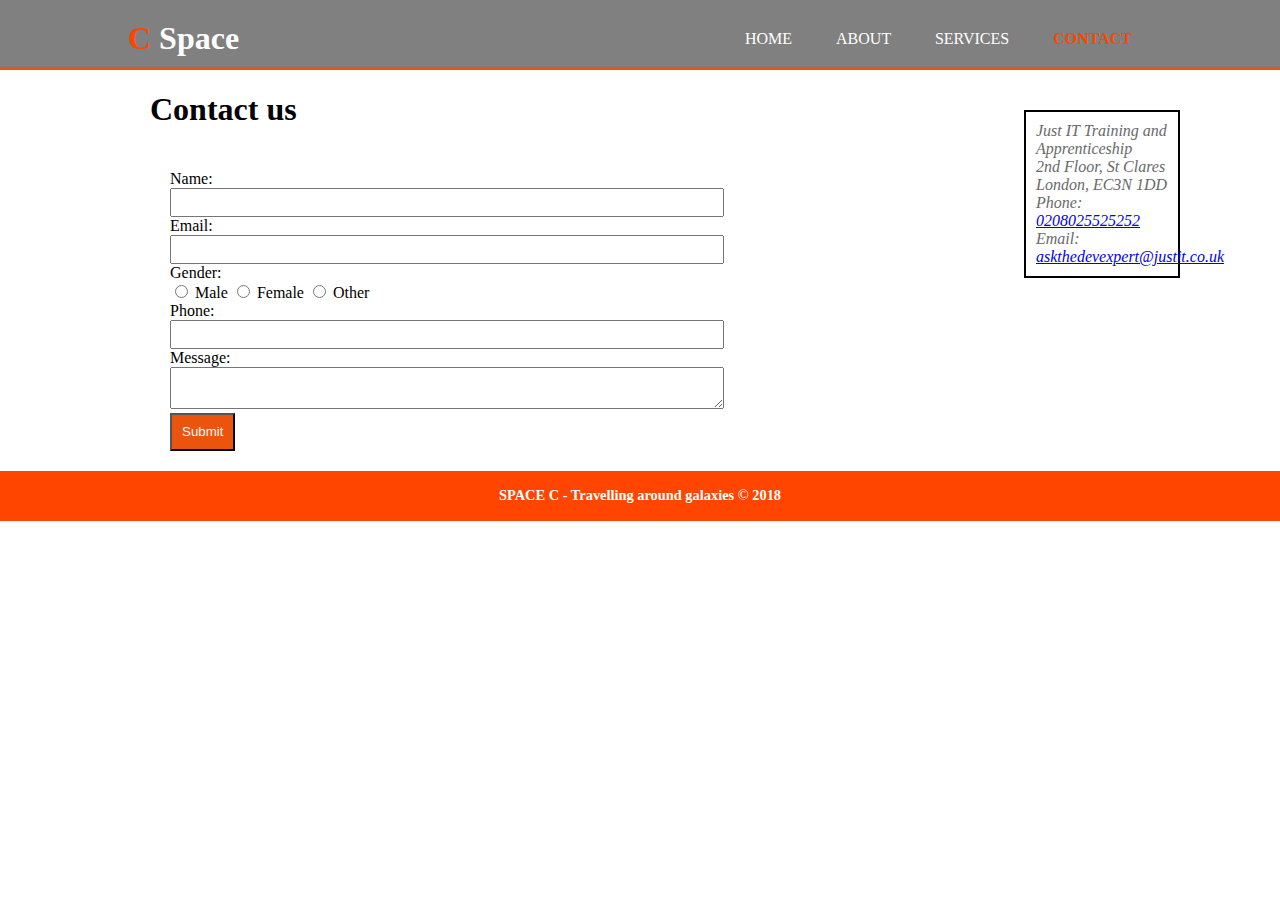
<file: ABC Web Design/ABC Web Design/contact.html>
<!DOCTYPE html>
<html>
<head>
	<title> ABC Web Design </title>
	<meta charset="UTF-8">
	<meta name="viewport" content="width=device-width, initia-scale=1.0">
	<link rel="stylesheet" href="css/style1.css">
</head>

<body>
	
	<header>
	<div class="container">
	<div id="branding">
	<h1><b id="menu1">C </b> Space </h1>
	</div>
	<nav>
	<ul id="menu2">
	<li> <a href="index.html" > Home </a></li>
	<li><a href="about.html" > About </a></li>
	<li><a href="services.html" >Services </a></li>
	<li class="current"><a href="contact.html">Contact</a></li>
	</ul>
	</nav>
	</div>
	</header>	
	
	<section >
	<div class="container2">
	<h1> Contact us </h1>
	<div id="formdiv">
	<form class="myform">
	<div>
	
	<label> Name: </label>
	<input type="text" name="name" required>
	</div>
		
	<div>
	<label> Email: </label>
	<input type="email" name="email" required>
	</div>
		
	<div>
	<label> Gender: </label>
	<input type="radio" name="gender" value="male"> Male
	<input type="radio" name="gender" value="female"> Female
	<input type="radio" name="gender" value="Other"> Other
	</div>
		
	<div>
	<label> Phone: </label>
	<input type="number" name="phone">
	</div>
	
	<div>
	<label> Message: </label>
	<textarea name="message"></textarea>
	</div>
			
	<input type="submit" value="Submit" class="btn1">
	
	</form>
	</div>
	</div>
	
	<div id="addressdiv">
		<address>
			Just IT Training and Apprenticeship <br>
			2nd Floor, St Clares <br>
			London, EC3N 1DD <br>
			Phone: <a href="tel: 0208025525252"> 0208025525252 </a> <br>
			Email: <a href="sip: askthedevexpert@justit.co.uk"> askthedevexpert@justit.co.uk </a> <br>
		</address>	
	</div>
	<div>
	</div>
	</section>

	<div class="clear"> </div>
	<footer >
		<p style="text-align: center"> <b> SPACE C - Travelling around galaxies </b> &copy; <b> 2018 </b> </p>
	</footer>
	
</body>
</file>
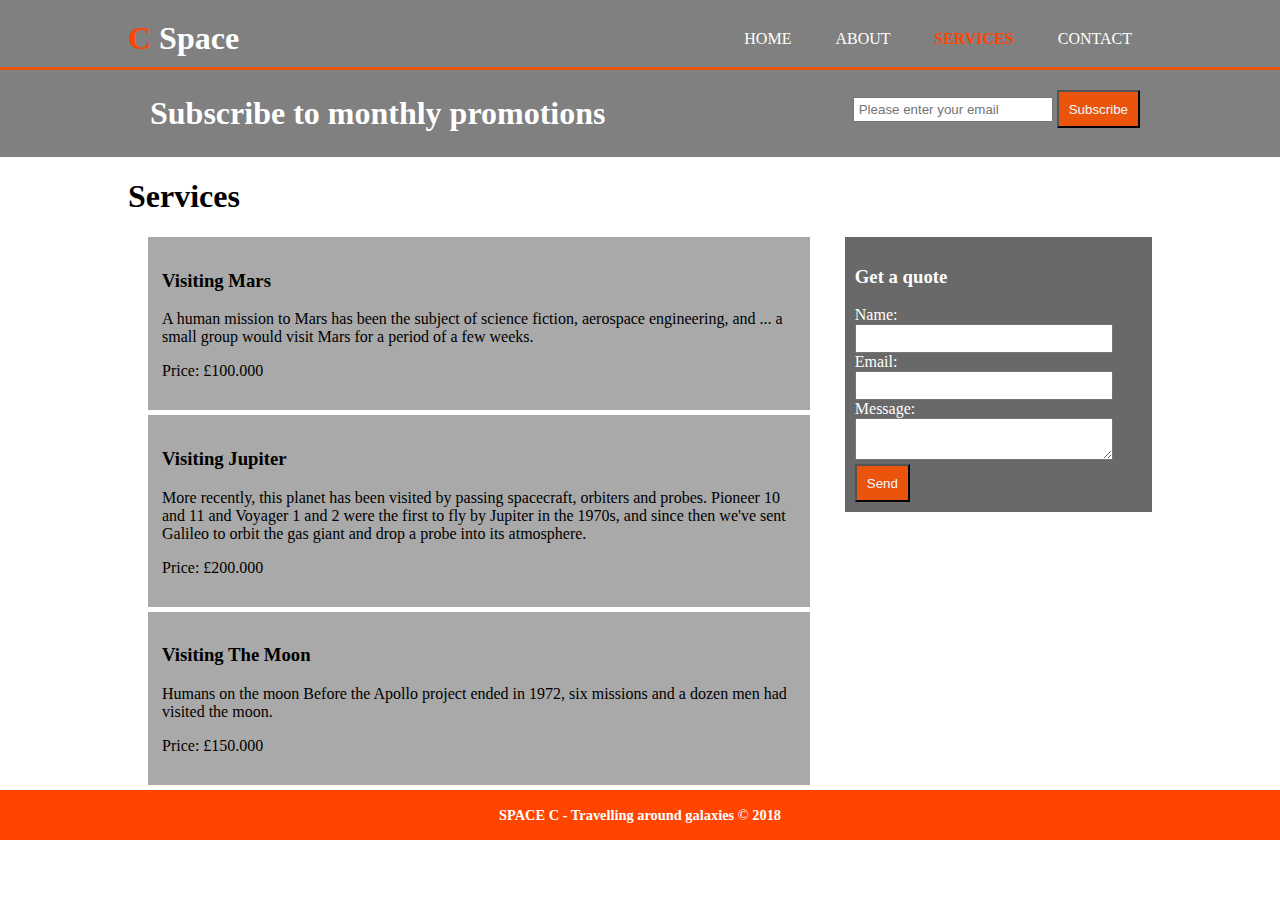
<file: ABC Web Design/ABC Web Design/services.html>
<!DOCTYPE html>
<html>
<head>
	<title> ABC Web Design </title>
	<meta charset="UTF-8">
	<meta name="viewport" content="width=device-width, initia-scale=1.0">
	<link rel="stylesheet" href="css/style1.css">
</head>

<body>
	
	<header>
	<div class="container">
	<div id="branding">
	<h1><b id="menu1">C </b> Space </h1>
	</div>
	<nav>
	<ul id="menu2">
	<li> <a href="index.html" > Home </a></li>
	<li><a href="about.html" > About </a></li>
	<li class="current"><a href="services.html" >Services </a></li>
	<li><a href="contact.html">Contact</a></li>
	</ul>
	</nav>
	</div>
	</header>
	
	<section id="newsletter">
	<div class="container">
	<h1> Subscribe to monthly promotions </h1>
	<form>
	<input type="email" name="email" placeholder="Please enter your email">
	<input class="btn1" type="submit" value="Subscribe">
	</form>
		</div>
	</section>	
	
	
	<section id="services">
	<div class="container">
	<h1> Services </h1>	
	<div id="services2">
			<div class="box2">
			<h3> Visiting Mars </h3>
			<p>A human mission to Mars has been the subject of science fiction, aerospace engineering, and ... a small group would visit Mars for a period of a few weeks.</p>
			<p>Price: £100.000</p>
			</div>
			
			<div class="box2">
			<h3> Visiting Jupiter </h3>
			<p>More recently, this planet has been visited by passing spacecraft, orbiters and probes. Pioneer 10 and 11 and Voyager 1 and 2 were the first to fly by Jupiter in the 1970s, and since then we've sent Galileo to orbit the gas giant and drop a probe into its atmosphere.</p>
			<p>Price: £200.000</p>
			</div>
			
			<div class="box2">
			<h3> Visiting The Moon </h3>
			<p>Humans on the moon Before the Apollo project ended in 1972, six missions and a dozen men had visited the moon.</p>
			<p>Price: £150.000</p>
			</div>
	</div>

	<aside id="contact">
	<h3>Get a quote </h3>
		<form>
			<div>
			<label> Name: </label>
			<input type="text" name="name" required>
			</div>
		
			<div>
			<label> Email: </label>
			<input type="email" name="email" required>
			</div>
			
			<div>
			<label> Message: </label>
			<textarea name="message"></textarea>
			</div>
			
			<input type="submit" value="Send" class="btn1">
			
		</form>
	</aside>
	</div>
	</section>
	
	<footer >
		<p style="text-align: center"> <b> SPACE C - Travelling around galaxies </b> &copy; <b> 2018 </b> </p>
	</footer>
	
</body>
</file>
<file: ABC Web Design/css/style.css>
.container{
	width: 85%;
	margin: auto;
}

#mainMenu {
	padding: 5px;
	overflow: hidden;
	background-color: dimgrey;
	color: white;
	border-bottom : 3px solid orangered; 
}

#menu1{
	float: left;
}

#menuHighlight{
	color: orangered;
}

#menu2{
	float: right;
	margin-top: 20px;
}

#menu2 li{
	display: inline;
	padding: 20px;
	color: white;
	font-size: 0.7em;
}

.btn1{
	padding: 0.5rem;
	text-decoration: none;
	transition: background 1000ms ease;
	font-weight: bold;
}

.btn1:hover{
	color: orangered;
}

#menu2 a{
	text-decoration: none;
	text-transform: uppercase;
	}

#middleSection{
	background-color: grey;
	font-size: 0.8em;
	color: white;
	padding: 1px;
} 

#submit{
	float: left;
}

footer{
	background-color: orangered;
	font-size: 0.7em;
	color: white;
	padding: 2px;
}
</file>
<file: Part 1/css/style.css>
@import url('https://fonts.googleapis.com/css?family=Liu+Jian+Mao+Cao&display=swap');
@import url('https://fonts.googleapis.com/css?family=Quicksand&display=swap');

.container{
	width: 85%;
	margin: auto;
}

body{
	background-color: antiquewhite;
	margin: 0px;
	font-family: 'Quicksand', monospace,serif;
}

footer{
	background-color: dimgrey;
	padding: 2px;
	border-bottom : 3px solid pink; 
	border-top : 4px solid pink; 
	border-right: 3px solid pink;
	border-left: 5px solid pink;
}

h1{
	text-align: center;	
	background-color: dimgrey;
	padding: 3px;
	margin-top: auto;
	color: pink;
	border-bottom : 3px solid pink; 
	border-top : 3px solid pink; 
	border-right: 3px solid pink;
	border-left: 3px solid pink;	
}

h3{
	margin-left: 10px;
}

.center {
  display: block;
  margin-left: auto;
  margin-right: auto;
  width: 80%;
}

table{
	width: 70%;
	margin-left: auto;
	margin-right: auto;
}

th{
	background: green;
	padding: 5px;
}

td{
	background: yellow;
	padding: 5px;
}

#menu1 {
	list-style: none;
	text-align: right;
	margin: 0px;
	padding: 20px;
	overflow: hidden;
	background-color: gray;
}

#menu1 li{
	display: inline;
	padding: 20px;
}

#menu1 a{
	text-decoration: none;
	text-transform: uppercase;
	color: pink;
	text-shadow: white;
	}

a li:hover{
	background-color: pink;
	color: aliceblue;
}

a li:active{
	color: indianred;
	background-color: azure;
}

.clear {
	clear: both;
}

#formdiv{
	width: 75%;
	float: left;
}

.myform{
	padding: 20px;
}

.myform label {
	display: block;
}

.myform input[type="text"], .myform input[type="email"], .myform input[type="number"], .myform textarea{
	padding: 5px;
	width: 90%
}

.button{
	background-color: dimgrey;
	color: pink;
	padding: 6px 12px;
	
}

.myList li:first-child{
	background-color: grey;
}

.myList li:last-child{
	background-color: grey;
}

.myList li:nth-child(5){
	background-color: grey;
}

.myList li:nth-child(odd){
	background-color: lightpink;
}
</file>
<file: ABC Web Design/ABC Web Design/css/style1.css>
*{
	box-sizing: border-box;
}

body{
	padding: 0px;
	margin: 0px;
}

.container{
	width: 80%;
	margin: auto;
	overflow: hidden;
}

header{
	padding-top: 20px;
	background-color: grey;
	color: #ffffff;
	min-height: 70px;
	border-bottom: #EA540D 3px solid;
}

#menu1{
	color: orangered;
}

#menu2{
	padding-top: 10px;
}

header a{
	color: white;
	text-decoration: none;
	text-transform: uppercase;
	font-size: 16px;
}

header ul{
	padding: 0px;
	margin: 0px;
}


header li{
	float left;
	display: inline;
	padding: 20px;
}

header #branding{
	float: left;
}

header nav{
	float: right;
}

header #branding h1{
	margin: 0px;
}

#showcase{
	background: url("../img/spacee-2060x1288.jpg");
	background-repeat: no-repeat;
	background-size: cover;
	background-position: center;
	min-height: 300px;
	color: #EA540D;
	text-align: center;
}

#showcase h1{
	margin-top: 0px;
	font-size: 2.5rem;
	margin-bottom: 20px;
	padding-top: 20px;
}

#showcase p{
	font-size: 1.2rem;
}

#newsletter{
	background-color: grey;
	padding: 15px;
	color: #ffffff;
	min-height: 50px;
}

#newsletter h1{
	float: left;
	margin: 10px;
}

#newsletter form {
	float: right;
	margin-top: 5px;
}

#newsletter input[type="email"]{
	padding: 4px;
	height: 25px;
	width: 200px;
}

.btn1{
	height: 38px;
	background-color: #EA540D;
	padding-left: 10px;
	padding-right: 10px;
	color: aliceblue;
}
#boxes{
	margin-top: 20px;
}
.box{
	float: left;
	text-align: center;
	width: 30%;
	padding: 10px;
}

#about2{
	float: left;
	width: 70%;
}

#about3{
	margin-top: 20px;
	float: left;
	width: 30%;
	background-color: dimgrey;
	color: white;
	font-size: 0.9rem;
	padding: 8px;
	box-sizing: border-box;
}

footer{
	background-color: orangered;
	font-size: 0.9em;
	color: white;
	padding: 2px;
}

#services2{
	padding-left: 20px;
	float: left;
	width: 70%;
	box-sizing: border-box;
}

#contact{
	float: left;
	width: 30%;
	display: inline;
	background-color: dimgrey;
	color: white;
	padding: 10px;
	box-sizing: border-box;
}
.current a{
	font-weight: bold;
	color: orangered;
}
#contact label {
	display: block;
}

#contact input[type="text"], #contact input[type="email"], #contact textarea{
	padding: 5px;
	width: 90%
}

.box2{
	width: 95%;
	background-color: darkgrey;
/*
	padding-left: 15px;
	padding-right: 15px;
*/
	padding: 14px;
	margin-bottom: 5px;
	box-sizing: border-box;
}
			
.clear {
	clear: both;
}

#formdiv{
	width: 75%;
	float: left;
}

.myform{
	padding: 20px;
}

.myform label {
	display: block;
}

.myform input[type="text"], .myform input[type="email"], .myform input[type="number"], .myform textarea{
	padding: 5px;
	width: 90%
}

address{
	display: block;
	color: dimgrey;
	border: 2px solid black;
	padding: 10px;
}
#addressdiv{
	width: 20%;
	float: left;
	margin-top: 40px;
	padding-right: 100px;
}

.container2{
	width: 80%;
	margin: auto;
	overflow: hidden;
	float: left;
	padding-left: 150px;
}
</file>
